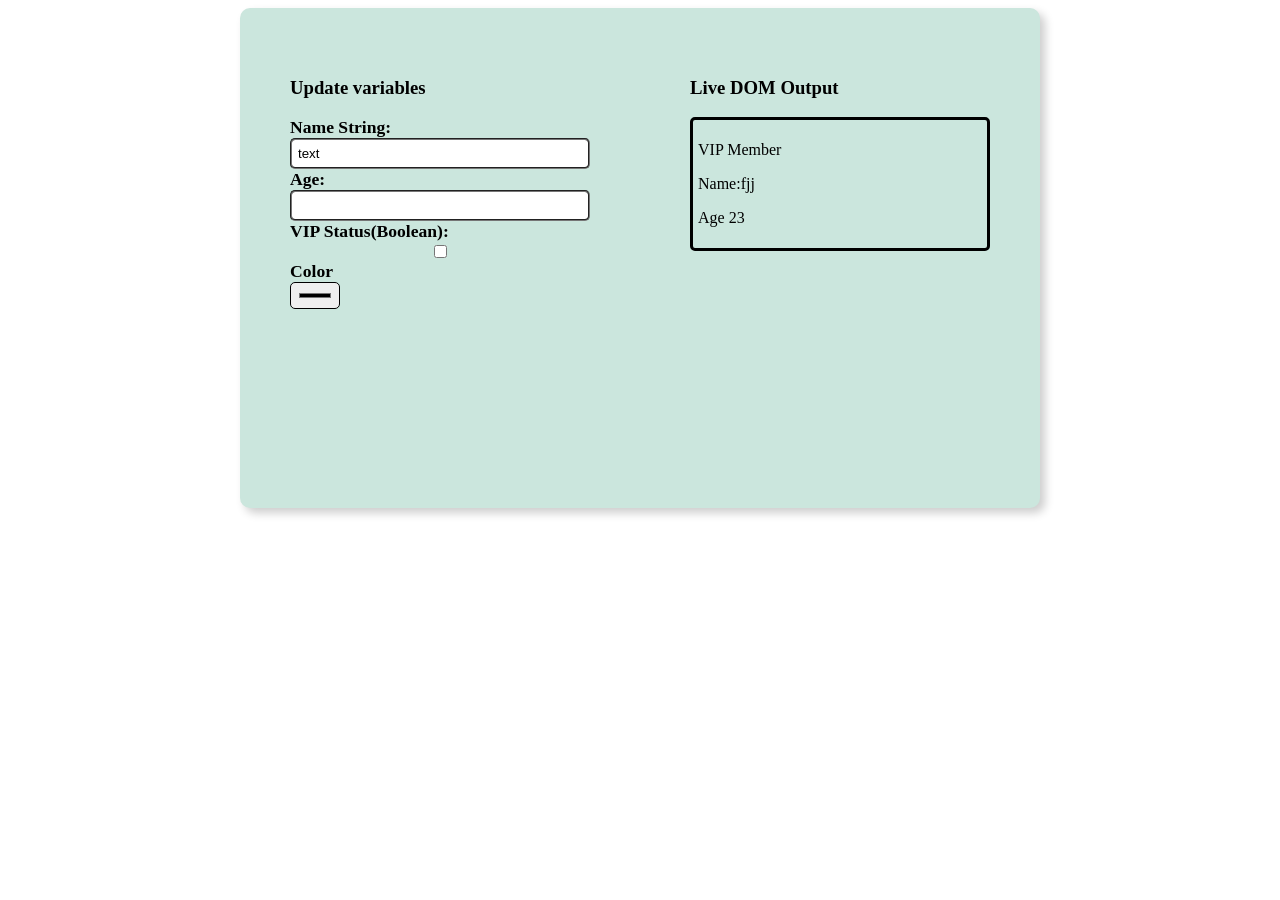
<file: index.html>
<!DOCTYPE html>
<html lang="en">
<head>
    <meta charset="UTF-8">
    <meta name="viewport" content="width=device-width, initial-scale=1.0">
    <title>Document</title>
</head>
<style>

    .herosection{
        display: flex;
        background-color: #cbe6dd;
        margin: auto;
        border-radius: 10px;
        width: 800px;
        
        height: 500px;
       box-shadow: 5px 5px 10px 0px rgba(0, 0, 0, 0.20);
    }
    
    .updatevariable{
        width: 100%;
        padding: 50px;
        display: flex;
        flex-direction: column;
        
        }
    .livedom{
        width: 100%;
        padding: 50px;
    }
    .card{
        border: solid;
        padding: 5px;
        border-radius: 5px;
    }
    label{
        font-weight: bold;
        font-size: 1.1em;        
    }
    input{
        
        padding: 6px;
        border-radius: 5px;
        border-style: groove;
    }
</style>
<body>    
    <section class="herosection">
        <section class="updatevariable">
            <h1>Update variables</h1>

            <label for="inputname">Name String:</label>
            <input type="text" value="text" id="input">

            <label for="inputage">Age:</label>
            <input type="number" value="age" id="input">

            <label>VIP Status(Boolean):</label>
            <input type="checkbox">

            <label>Color</label>
            <input type="color" value="green" >
        </section>

        <section class="livedom">
            <h1>Live DOM Output</h1>
           
            <section class="card">
                <p>VIP Member</p>
                <p>Name:fjj</p>
                <p>Age <span>23</span></p>
            </section>
        </section>
    </section>
</body>
</html>
</file>
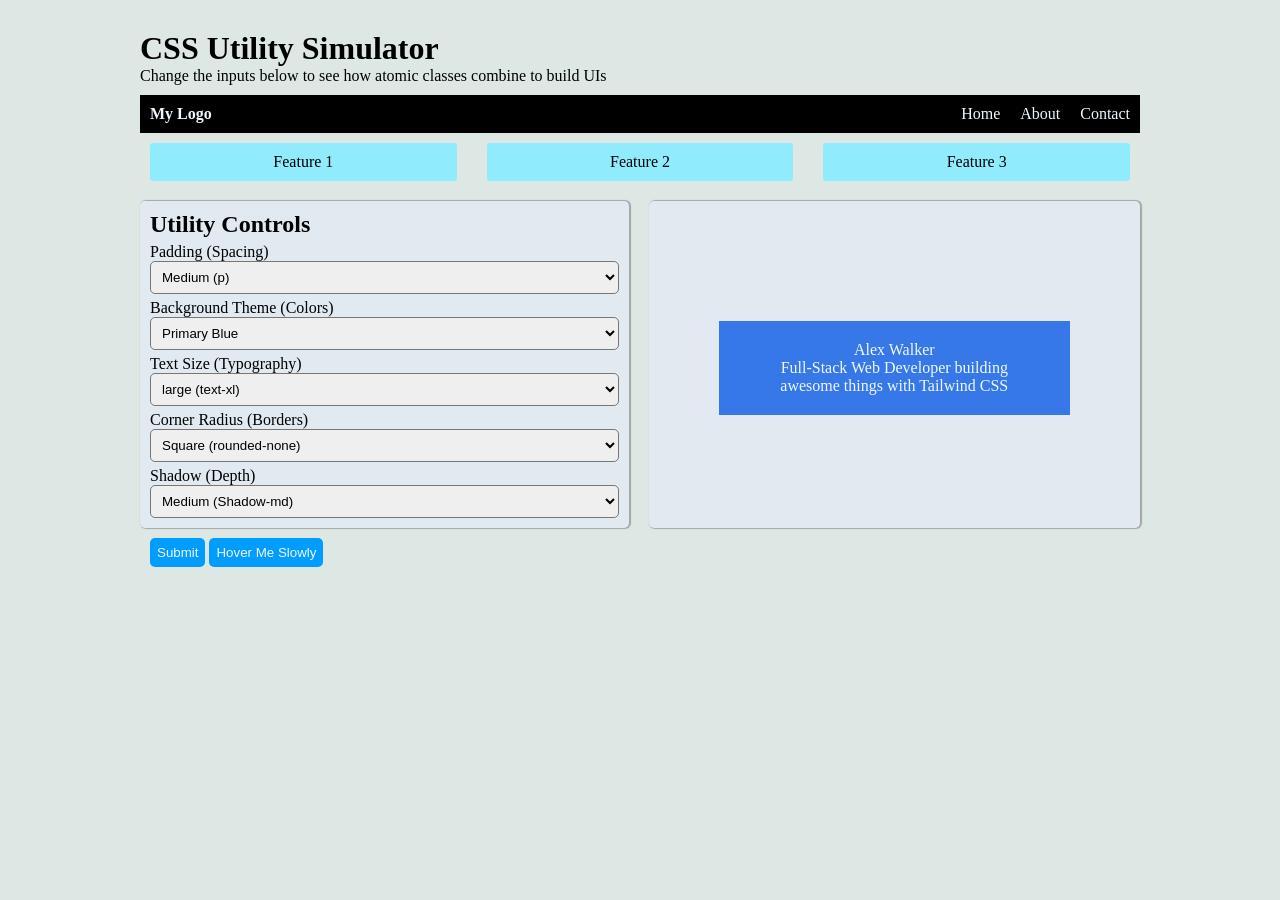
<file: Assignment.html>
<!DOCTYPE html>
<html lang="en">

<head>
    <meta charset="UTF-8">
    <meta name="viewport" content="width=device-width, initial-scale=1.0">
    <title>Document</title>
</head>
<link rel="stylesheet" href="style.css">

<body class="container">
    <header>
        <h1>CSS Utility Simulator</h1>
        <p>Change the inputs below to see how atomic classes combine to build UIs</p>
    </header>

    <!-- Navigation-->
    <nav class="nav-var">
        <span><b>My Logo</b></span>
        <span id="home">
            <a href="">Home</a>
            <a href="">About</a>
            <a href="">Contact</a>
        </span>
    </nav>

    <!-- Feature-->
    <div class="card">
        <div>Feature 1</div>
        <div>Feature 2</div>
        <div>Feature 3</div>
    </div>

    <!--  Dropdown-->
    <div class="dropdown">
        <div class="utility">

            <h2>Utility Controls</h2>

            <label>Padding (Spacing)</label>
            <select value="Medium (p)" id="drop">
                <option value="Medium">Medium (p)</option>
            </select>

            <label>Background Theme (Colors)</label>
            <select value="Primary Blue" id="drop">
                <option value="Medium">Primary Blue</option>
            </select>

            <label>Text Size (Typography)</label>
            <select value="large (text-xl)" id="drop">
                <option value="Medium">large (text-xl)</option>
            </select>

            <label>Corner Radius (Borders)</label>
            <select value="Square (rounded-none)" id="drop">
                <option value="Medium">Square (rounded-none)</option>
            </select>

            <label>Shadow (Depth)</label>
            <select value="Medium (Shadow-md)" id="drop">
                <option value="Medium">Medium (Shadow-md)</option>
            </select>
        </div>

        <div class="postcard">
            <p>Alex Walker<br>
                Full-Stack Web Developer building <br>awesome things with Tailwind CSS</p>
        </div>
    </div>

    <!--Button-->

    <footer class="but">
        <button type="button">Submit</button>
        <button type="button">Hover Me Slowly</button>
    </footer>
    <script>


let x='';
 console.log(x='');
    

        // console.log(7 == "7");
        // console.log(7 === "7");//value & datatype*
        // console.log(7 != "7");
        // console.log(7 !== "7");//*4
        // console.log(7 <= "7");

    </script>
</body>

</html>
</file>
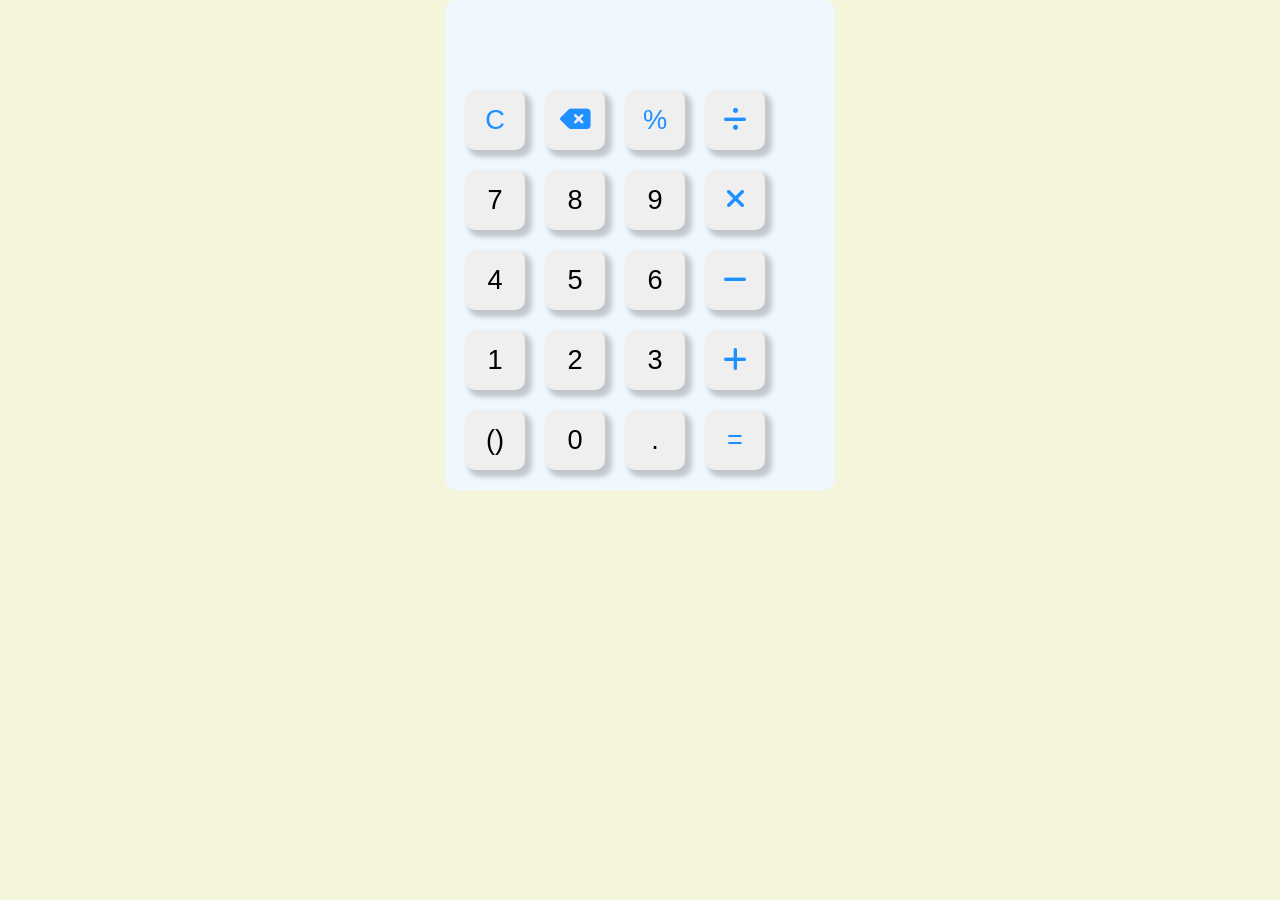
<file: Cal.html>
<!doctype html>
<html lang="en">
  <head>
    <meta charset="UTF-8" />
    <meta name="viewport" content="width=device-width, initial-scale=1.0" />
    <title>Phone Calculator</title>
    <link
      rel="stylesheet"
      href="https://cdnjs.cloudflare.com/ajax/libs/font-awesome/6.5.1/css/all.min.css"
    />
  </head>
  <style>
    *,
    *::after,
    *::before {
      margin: 0;
      padding: 0px;
      box-sizing: border-box;
    }
    body {
      background-color: beige;
      display: flex;
      height: 400px;
    }
    .calculator {
      margin: auto;
      display: flex;
      flex-direction: column;
      justify-content: center;
      align-items: center;
      background-color: aliceblue;
      padding: 20px;
      border-radius: 10px;
    }
    .calculator .display {
      width: 350px;
      height: 50px;
      border-radius: 10px;
      border: none;
      background-color: aliceblue;
      text-indent: 10px;
      font-size: 3rem;
      color: black;
    }
    .calculator .keys {
      width: 100%;
      display: grid;
      grid-template-rows: repeat(5, 60px);
      grid-template-columns: repeat(4, 60px);
      gap: 20px;
      padding-block-start: 20px;
    }
    .keys button {
      border-radius: 10px;
      font-size: 1.7rem;
      border: none;
      box-shadow: 5px 5px 5px 2px rgba(0, 0, 0, 0.2);
      transition: 0.3s;
      cursor: pointer;
      font-family: Arial, Helvetica, sans-serif;
      font-weight: 700px;
    }
    button:active {
      scale: 0.95;
    }
    .keys .actions_btns {
      color: dodgerblue;
    }
    .keys .actions_btns:last-child {
      grid-column: 4/5;
    }
  </style>
  <body>
    <div class="calculator">
      <input type="text" class="display" readonly />
      <div class="keys">
        <button class="actions_btns" onclick="clearDisplay()">C</button>
        <button class="actions_btns" onclick="deleteLast()">
          <i class="fa-solid fa-delete-left"></i>
        </button>
        <button class="actions_btns" onclick="appendToDisplay('%')">%</button>
        <button class="actions_btns" onclick="appendToDisplay('/')">
          <i class="fa-solid fa-divide"></i>
        </button>

        <button onclick="appendToDisplay('7')">7</button>
        <button onclick="appendToDisplay('8')">8</button>
        <button onclick="appendToDisplay('9')">9</button>
        <button class="actions_btns" onclick="appendToDisplay('*')">
          <i class="fa-solid fa-multiply"></i>
        </button>

        <button onclick="appendToDisplay('4')">4</button>
        <button onclick="appendToDisplay('5')">5</button>
        <button onclick="appendToDisplay('6')">6</button>
        <button class="actions_btns" onclick="appendToDisplay('-')">
          <i class="fa-solid fa-minus"></i>
        </button>

        <button onclick="appendToDisplay('1')">1</button>
        <button onclick="appendToDisplay('2')">2</button>
        <button onclick="appendToDisplay('3')">3</button>
        <button class="actions_btns" onclick="appendToDisplay('+')">
          <i class="fa-solid fa-plus"></i>
        </button>

        <button onclick="appendToDisplay('()')">()</button>
        <button onclick="appendToDisplay('0')">0</button>
        <button onclick="appendToDisplay('.')">.</button>
        <button class="actions_btns" onclick="calculate('=')">=</button>
      </div>
    </div>

    
    <script>
      const display = document.querySelector(".display");
      function appendToDisplay(inputValue) {
        display.value += inputValue;
      }
      function calculate() {
        try {
          display.value = eval(display.value);
        } catch (error) {
          display.value = "Error";
        }
      }
      function clearDisplay() {
        display.value = "";
      }
      function deleteLast() {
        display.value = display.value.slice(0, -1);
      }
    </script>
  </body>
</html>
</file>
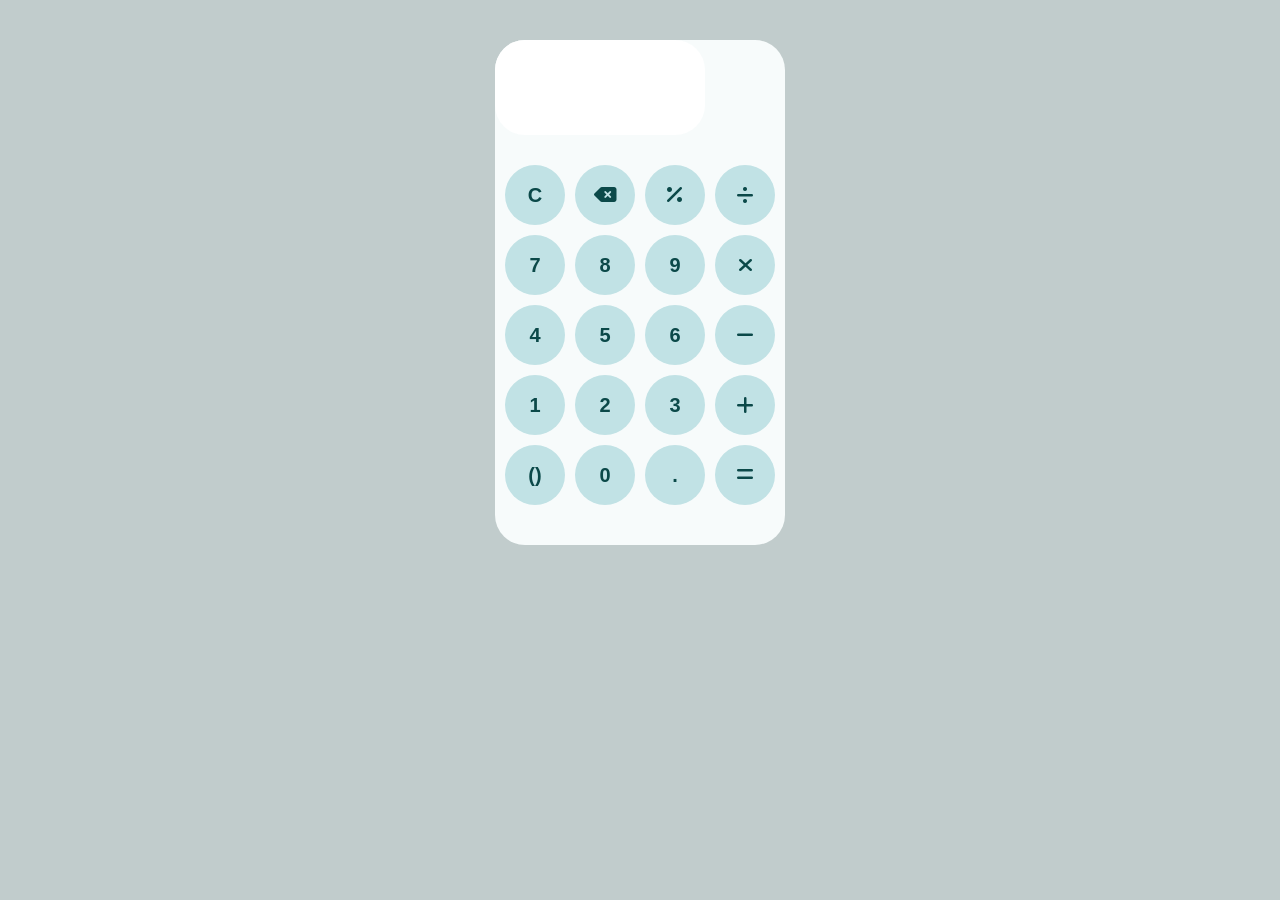
<file: Calculaer.html>
<!DOCTYPE html>
<html lang="en">
<head>
    <meta charset="UTF-8">
    <meta name="viewport" content="width=<device-width>, initial-scale=1.0">
    <title>Document</title>
    <link rel="stylesheet" href="https://cdnjs.cloudflare.com/ajax/libs/font-awesome/6.0.0/css/all.min.css">
</head>
<style>
    * {
        padding: 0;margin: 0;
        box-sizing: border-box;
    }
    body{
        background-color: rgb(193, 204, 204);
    }
    .container{
        width: 290px;
        margin: auto;
        background-color: rgb(247, 251, 251);
       margin-top: 40px;
        border-radius: 30px;
    }
    .key{   
      display: grid;
      grid-template-rows: repeat(5, 60px);
      grid-template-columns: repeat(4, 60px);
      gap: 10px;
      padding-block-start: 20px;
      padding: 30px 0px 40px 10px;
      
    }
     
     button{
        border-radius: 50%;
        border: none;
        background-color: rgb(193, 226, 229);
        font-weight: bold;
        color: rgb(11, 73, 73);
        font-size: 20px;
        
     }
     input{
        padding: 40px;
        width: 210px;
        border: none;
        border-radius: 30px;
     }
</style>
<body>
    <div class="container">
        <input type="text" id="intertext">
        <div class="key">
            <button id="clearbtn" >C</i></button>
            <button id="deletebtn"><i class="fa-solid fa-delete-left"></i></button>
            <button class="operatorbtn" data-val="%"><i class="fa-solid fa-percent"></i></button>
            <button class="operatorbtn" data-val="/"><i class="fa-solid fa-divide"></i></button>
            <button class="inputbtn">7</button>
            <button class="inputbtn">8</button>
            <button class="inputbtn">9</button>
           <button class="operatorbtn" data-val="*"><i class="fa-solid fa-xmark"></i></button>
            
            <button class="inputbtn">4</button>
            <button class="inputbtn">5</button>
            <button class="inputbtn">6</button>
           <button class="operatorbtn" data-val="-"><i class="fa-solid fa-minus"></i></button>
            <button class="inputbtn">1</button>
            <button class="inputbtn">2</button>
            <button class="inputbtn">3</button>
            <button class="operatorbtn" data-val="+"><i class="fa-solid fa-plus"></i></button>
            
             <button class="inputbtn">()</button>
            <button class="inputbtn">0</button>
            <button class="btn">.</button>
            <button id="equalbtn"><i class="fa-solid fa-equals"></i></button>

        </div>
    </div>
    
    <script>
        const display = document.getElementById("intertext");
        const inputButtons = document.querySelectorAll(".inputbtn");
        const operatorButtons = document.querySelectorAll(".operatorbtn");
        const equalBtn = document.getElementById("equalbtn");
        const deleteBtn = document.getElementById("deletebtn");
        const clearBtn = document.getElementById("clearbtn");

        let currentExpression = "";

        function updatedisplay() {
            display.value = currentExpression;
        }

        // Add Numbers and Parentheses
        inputButtons.forEach(button => {
            button.addEventListener("click", () => {
                currentExpression += button.innerText;
                updatedisplay();
            });
        });

        // Add Operators using data-val (to avoid FontAwesome text issues)
        operatorButtons.forEach(button => {
            button.addEventListener("click", () => {
                const val = button.getAttribute("data-val");
                // Avoid starting with or repeating operators
                if (currentExpression !== "" || val === "-") {
                    currentExpression += val;
                    updatedisplay();
                }
            });
        });

        // Backspace logic
        deleteBtn.addEventListener("click", () => {
            currentExpression = currentExpression.slice(0, -1);
            updatedisplay();
        });

        // Clear logic
        clearBtn.addEventListener("click", () => {
            currentExpression = "";
            updatedisplay();
        });

        // Calculation logic
        equalBtn.addEventListener("click", () => {
            try {
                // eval() processes the string expression
                if (currentExpression !== "") {
                    currentExpression = eval(currentExpression).toString();
                    updatedisplay();
                }
            } catch (error) {
                display.value = "Error";
                currentExpression = "";
            }
        });
    
    </script>
</body>
</html>
</file>
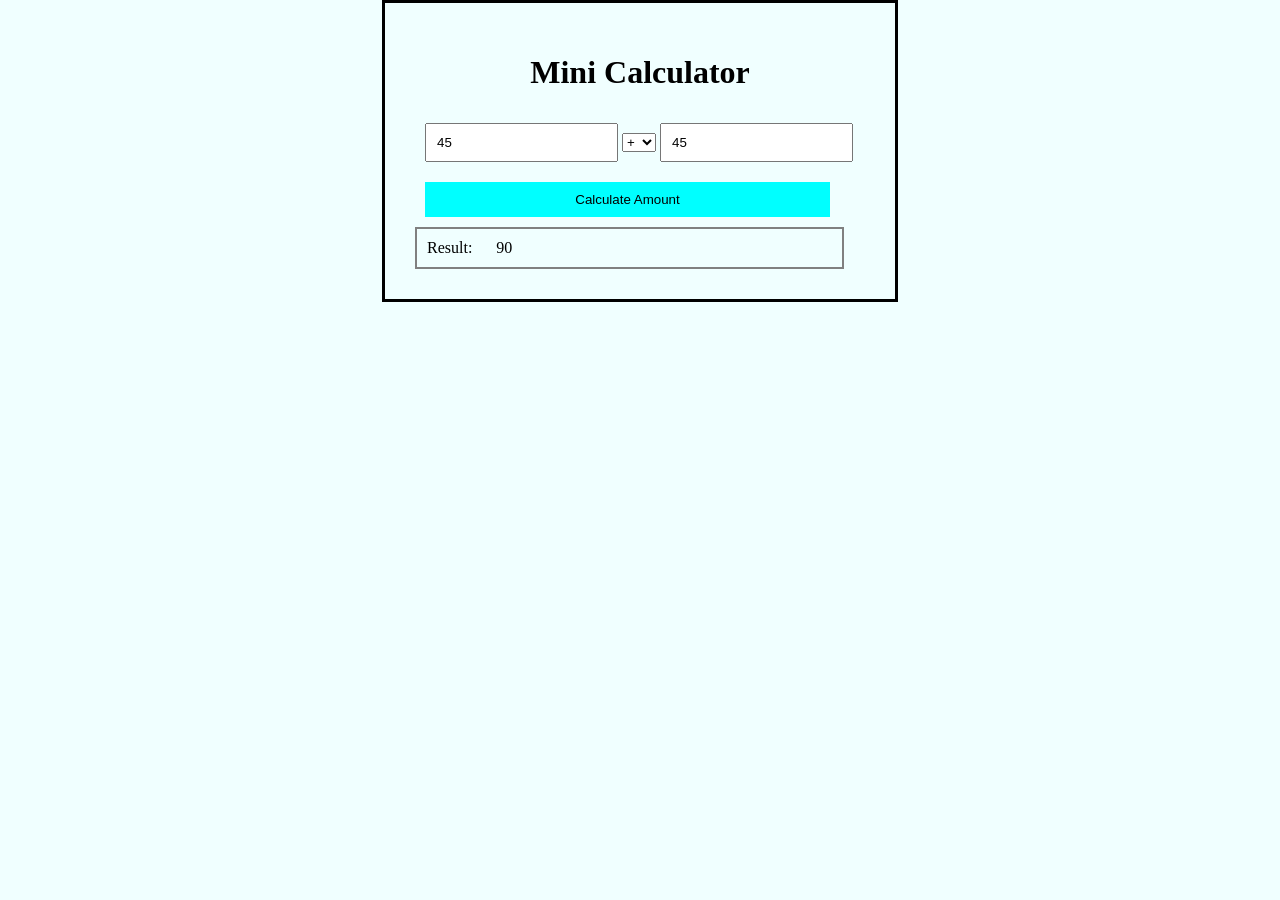
<file: Calculator.html>
<!DOCTYPE html>
<html lang="en">

<head>
    <meta charset="UTF-8">
    <meta name="viewport" content="width=device-width, initial-scale=1.0">
    <title>Calculator</title>
</head>
<style>
    .container {
        width: 450px;
        background-color: azure;
        border: solid;
        margin: auto;
        padding: 30px;
    }

    h1 {
        text-align: center;
    }

    .calculate {
        padding: 10px;
    }

    button {
        padding: 10px;
        margin: 10px;
        width: 90%;
        background-color: aqua;
        border-style: hidden;
    }

    input {
        padding: 10px;

    }

    .result-value {
        padding: 10px;
        margin: 10px;

    }

    .result {
        padding: 10px;
        width: 90%;
        border: 2px solid grey;

    }
</style>

<body class="container">
    <h1>
        Mini Calculator
    </h1>

    <div class=" calculate">
        <input type="number" id="num1">
        <select id="selector">
            <option>+</option>
            <option>-</option>
            <option>*</option>
            <option>%</option>
        </select>
        <input type="number" id="num2">
    </div>
    <div>
        <button id="calculateBtn">Calculate Amount</button>
    </div>
    <div class="result">
        <span>Result:</span>
        <span id="resultValue" class="result-value"></span>
    </div>
</body>
<script>
    const inputNum1 = document.getElementById('num1');
    const inputNum2 = document.getElementById('num2');
    const operator = document.getElementById('selector');
    const resultValue = document.getElementById('resultValue');

    function calculate() {

        const num1 = parseFloat(inputNum1.value);
        const num2 = parseFloat(inputNum2.value);
        const selector = operator.value;

            if(isNaN(num1) || isNaN(num2)){
                resultValue.textContent = "Please Enter a number"; 
                return;
            }

    let result=0;
    
        switch (selector) {
            case '+':
                result = num1 + num2;
                break;
            case '-':
                result = num1 - num2;
                break;
            case '*':
                result = num1 * num2;
                break;
            case '%':
                if (num2 === 0) {
                    resultValue.textContent = 'error';
                    return;
                }
                result = num1 / num2;
                break;
            default:
                result = 'Error';
        }

        resultValue.textContent = result;
    }
    
    calculateBtn.addEventListener('click', calculate);

    resultValue.textContent = '90';
    inputNum1.value = '45';
    inputNum2.value = '45';
    operator.value = '+';

</script>

</html>
</file>
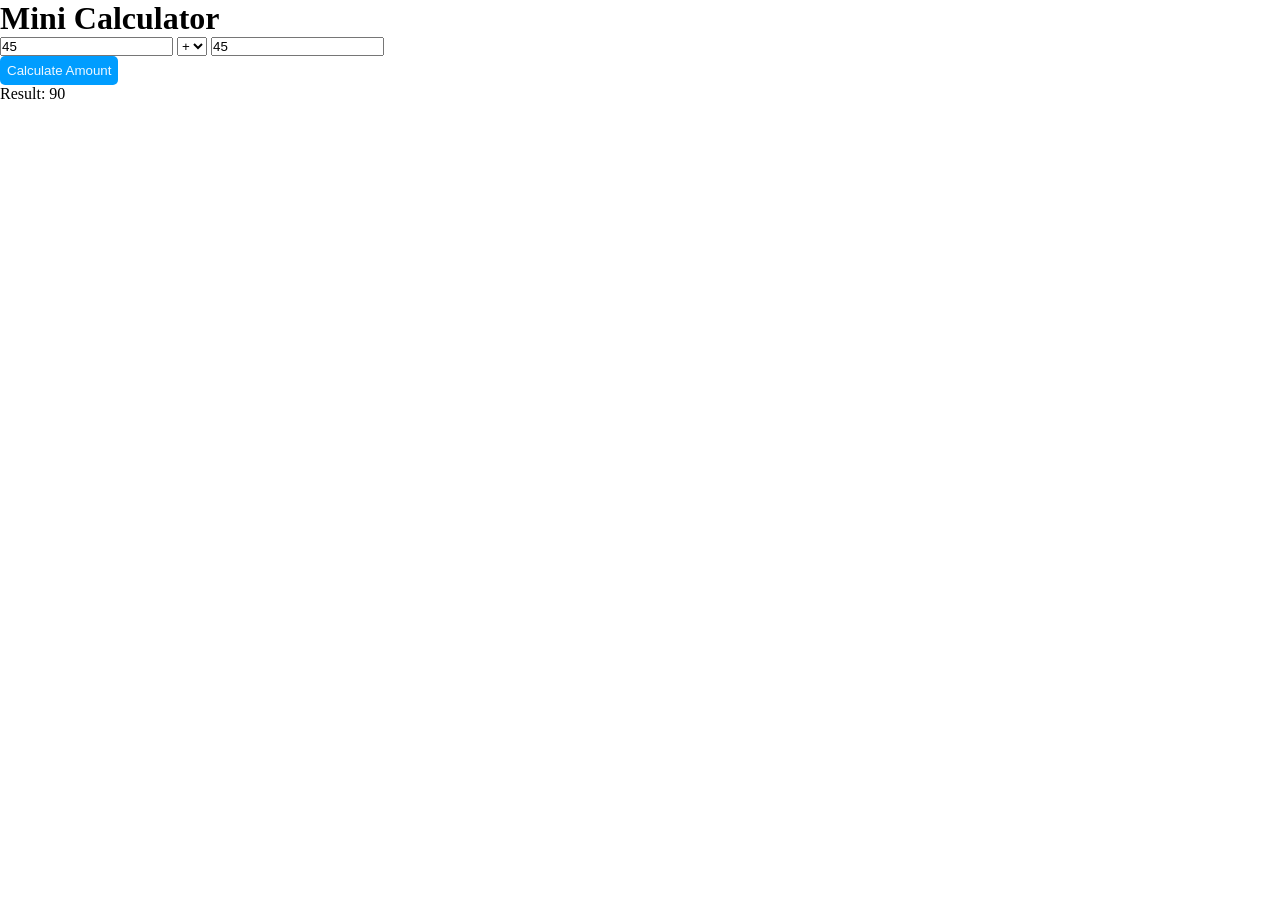
<file: CalculatorAss.html>
<!DOCTYPE html>
<html lang="en">

<head>
    <meta charset="UTF-8">
    <meta name="viewport" content="width=device-width, initial-scale=1.0">
    <title>Mini Calculator</title>
    <link rel="stylesheet" href="style.css">

</head>
<body>
    <div class="calculator-container">
        <div class="calculator-card">
            <h1 class="card-title">Mini Calculator</h1>

            <div class="inputs-container">
                <input type="number" id="num1" value="45" placeholder="ပထမဂဏန်း">

                <select id="operator">
                    <option value="+">+</option>
                    <option value="-">-</option>
                    <option value="*">*</option>
                    <option value="/">/</option>
                </select>

                <input type="number" id="num2" value="45" placeholder="ဒုတိယဂဏန်း">
            </div>

            <button id="calculateBtn" class="calculate-btn">Calculate Amount</button>

            <div class="result-container">
                <span class="result-label">Result:</span>
                <span id="resultValue" class="result-value"></span>
            </div>
        </div>

    </div>
    <script>
        // DOM elements ကို select လုပ်မယ်
        const num1Input = document.getElementById('num1');
        const num2Input = document.getElementById('num2');
        const operatorSelect = document.getElementById('operator');
        const calculateBtn = document.getElementById('calculateBtn');
        const resultValueDisplay = document.getElementById('resultValue');

        // Calculate function
        function calculate() {
            const num1 = parseFloat(num1Input.value);
            const num2 = parseFloat(num2Input.value);
            const operator = operatorSelect.value;
            let result;

            // // input checks (not present in screenshot logic but good practice for any calculator)
            // if (isNaN(num1) || isNaN(num2)) {
            //     resultValueDisplay.textContent = 'Invalid Input';
            //     resultValueDisplay.style.color = 'red';
            //     return;
            // }

            // operator control logic (generic calculator logic)
            switch (operator) {
                case '+':
                    result = num1 + num2;
                    break;
                case '-':
                    result = num1 - num2;
                    break;
                case '*':
                    result = num1 * num2;
                    break;
                case '/':
                    // Handle division by zero
                    if (num2 === 0) {
                        resultValueDisplay.textContent = 'Error';
                        resultValueDisplay.style.color = 'red';
                        return;
                    }
                    result = num1 / num2;
                    break;
                default:
                    result = 'Error';
            }

            // result format (result logic screenshot for generic calculations)
            resultValueDisplay.textContent = result;
            resultValueDisplay.style.color = 'green';
        }

        // Button click event listener
        calculateBtn.addEventListener('click', calculate);

        // (Optional) Initial values တွေနဲ့ default calculation results screenshot shown correct form
        // load initial state based on values 45, +, 45
        resultValueDisplay.textContent = '90';
        num1Input.value = '45';
        num2Input.value = '45';
        operatorSelect.value = '+';
    </script>
</body>

</html>
</file>
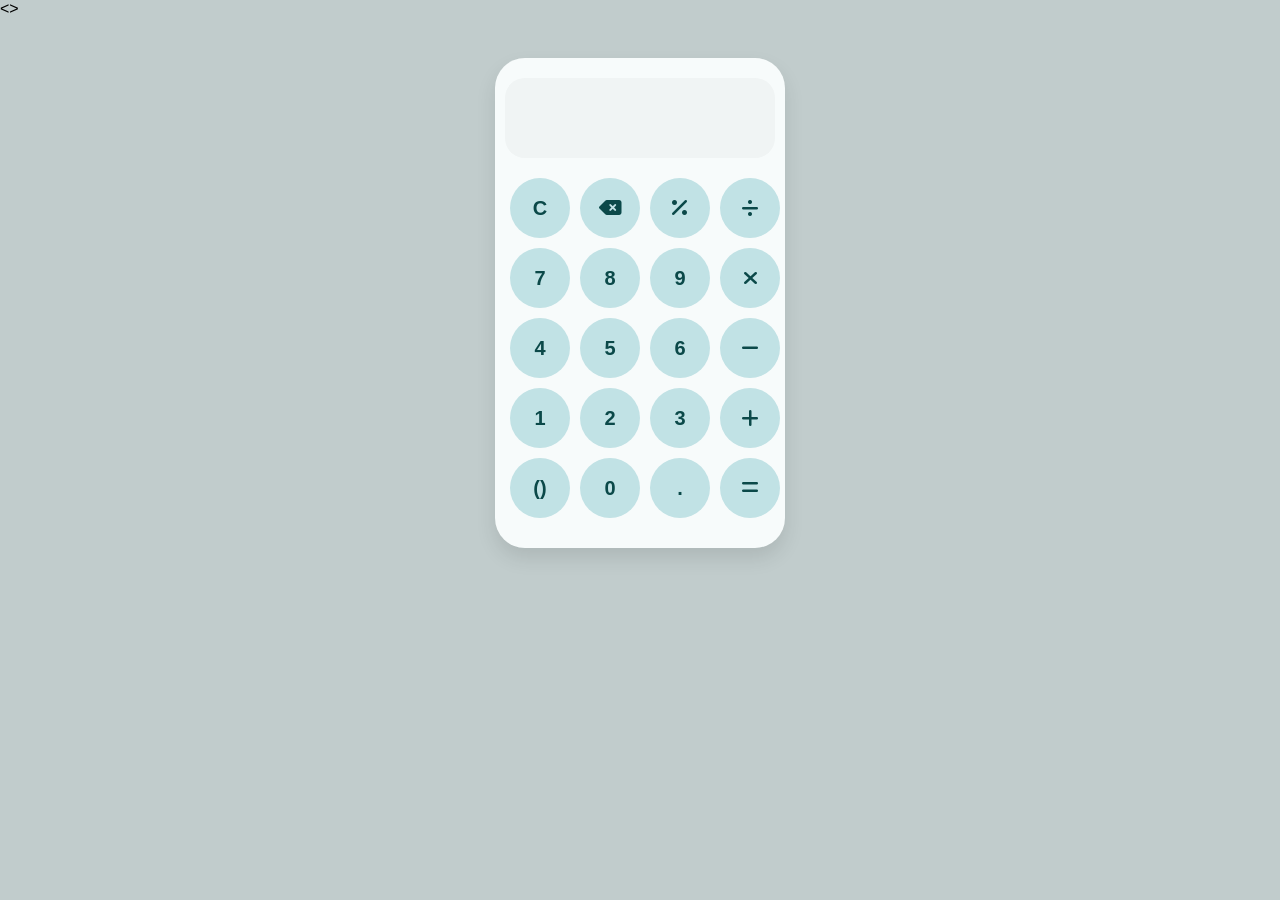
<file: phonecalculator.html>
<!DOCTYPE html>
<html lang="en">
<head>
    <meta charset="UTF-8">
    <meta name="viewport" content="width=device-width, initial-scale=1.0">
    <title>Calculator</title>
     <link rel="stylesheet" href="https://cdnjs.cloudflare.com/ajax/libs/font-awesome/6.0.0/css/all.min.css">

    <style>
        * {
            padding: 0;
            margin: 0;
            box-sizing: border-box;
        }
        body {
            background-color: rgb(193, 204, 204);
            font-family: Arial, sans-serif;
        }
        .container {
            width: 290px;
            margin: auto;
            background-color: rgb(247, 251, 251);
            margin-top: 40px;
            border-radius: 30px;
            padding: 20px 10px;
            box-shadow: 0px 10px 20px rgba(0,0,0,0.1);
        }
        .key {   
            display: grid;
            grid-template-rows: repeat(5, 60px);
            grid-template-columns: repeat(4, 60px);
            gap: 10px;
            padding: 20px 0px 10px 5px;
        }
         
        button {
            border-radius: 50%;
            border: none;
            background-color: rgb(193, 226, 229);
            font-weight: bold;
            color: rgb(11, 73, 73);
            font-size: 20px;
            cursor: pointer;
            transition: opacity 0.1s ease;
        }
        button:active {
            opacity: 0.7;
        }
        input {
            padding: 20px;
            width: 100%;
            height: 80px;
            border: none;
            border-radius: 20px;
            background-color: #f0f4f4;
            font-size: 28px;
            text-align: right;
            color: rgb(11, 73, 73);
        }
        input:focus {
            outline: none;
        }
    </style>
</head>
<>
    <div class="container">
        <input type="text" id="intertext" readonly>
        <div class="key">
            <button id="clearbtn">C</button>
            <button id="deletebtn"><i class="fa-solid fa-delete-left"></i></button>
            <button class="operatorbtn" data-val="%"><i class="fa-solid fa-percent"></i></button>
            <button class="operatorbtn" data-val="/"><i class="fa-solid fa-divide"></i></button>
            
            <button class="inputbtn">7</button>
            <button class="inputbtn">8</button>
            <button class="inputbtn">9</button>
            <button class="operatorbtn" data-val="*"><i class="fa-solid fa-xmark"></i></button>
            
            <button class="inputbtn">4</button>
            <button class="inputbtn">5</button>
            <button class="inputbtn">6</button>
            <button class="operatorbtn" data-val="-"><i class="fa-solid fa-minus"></i></button>
            
            <button class="inputbtn">1</button>
            <button class="inputbtn">2</button>
            <button class="inputbtn">3</button>
            <button class="operatorbtn" data-val="+"><i class="fa-solid fa-plus"></i></button>
            
            <button class="inputbtn">()</button>
            <button class="inputbtn">0</button>
            <button class="inputbtn">.</button>
            <button id="equalbtn"><i class="fa-solid fa-equals"></i></button>
        </div>
    </div>
    <script>
    const display = document.getElementById("intertext");
const inputButtons = document.querySelectorAll(".inputbtn");
const operatorButtons = document.querySelectorAll(".operatorbtn");
const equalBtn = document.getElementById("equalbtn");
const deleteBtn = document.getElementById("deletebtn");
const clearBtn = document.getElementById("clearbtn");

let currentExpression = "";
// Remainder symbol removed from normal arithmetic operations array
const operators = ["+", "-", "*", "/"]; 

function updatedisplay() {
    display.value = currentExpression;
}

// Handle numbers, decimals, and brackets
inputButtons.forEach(button => {
    button.addEventListener("click", () => {
        let textToAppend = button.innerText;
        const lastChar = currentExpression.slice(-1);

        if (textToAppend === "()") {
            const openCount = (currentExpression.match(/\(/g) || []).length;
            const closeCount = (currentExpression.match(/\)/g) || []).length;

            if (currentExpression === "" || operators.includes(lastChar) || lastChar === "%" || lastChar === "(") {
                textToAppend = "(";
            } else if (openCount > closeCount) {
                textToAppend = ")";
            } else {
                textToAppend = "*(";
            }
        } 
        else if (textToAppend === ".") {
            if (lastChar === "." || currentExpression === "") return;
            
            const parts = currentExpression.split(/[\+\-\*\/%]/);
            const currentNumberBlock = parts[parts.length - 1];
            if (currentNumberBlock.includes(".")) return;
        }

        currentExpression += textToAppend;
        updatedisplay();
    });
});

// Handle mathematical operators with duplicate safety checks
operatorButtons.forEach(button => {
    button.addEventListener("click", () => {
        const val = button.getAttribute("data-val");
        const lastChar = currentExpression.slice(-1);

        // Prevent operator duplication next to each other
        if (operators.includes(lastChar) || lastChar === "%") {
            return; 
        }

        if (currentExpression !== "" || val === "-") {
            currentExpression += val;
            updatedisplay();
        }
    });
});

// Single character deletion
deleteBtn.addEventListener("click", () => {
    currentExpression = currentExpression.slice(0, -1);
    updatedisplay();
});

// Clear everything
clearBtn.addEventListener("click", () => {
    currentExpression = "";
    updatedisplay();
});

// The Percentage Calculation Engine 
equalBtn.addEventListener("click", () => {
    try {
        if (currentExpression !== "") {
            const lastChar = currentExpression.slice(-1);
            if (operators.includes(lastChar)) return;

            // PERCENT FUNCTION REGEX:
            // This captures integer or decimal numbers immediately followed by "%"
            // Example: converts "25%" into "(25/100)" before eval running
            let formattedExpression = currentExpression.replace(/(\d+(\.\d+)?)%/g, "($1/100)");

            // Run math calculation string safely
            let result = eval(formattedExpression);
            
            // Fix JavaScript floating point decimal bugs
            if (result % 1 !== 0) {
                result = parseFloat(result.toFixed(8));
            }

            currentExpression = result.toString();
            updatedisplay();
        }
    } catch (error) {
        display.value = "Error";
        currentExpression = "";
    }
});
</script>
</body>
</html>
</file>
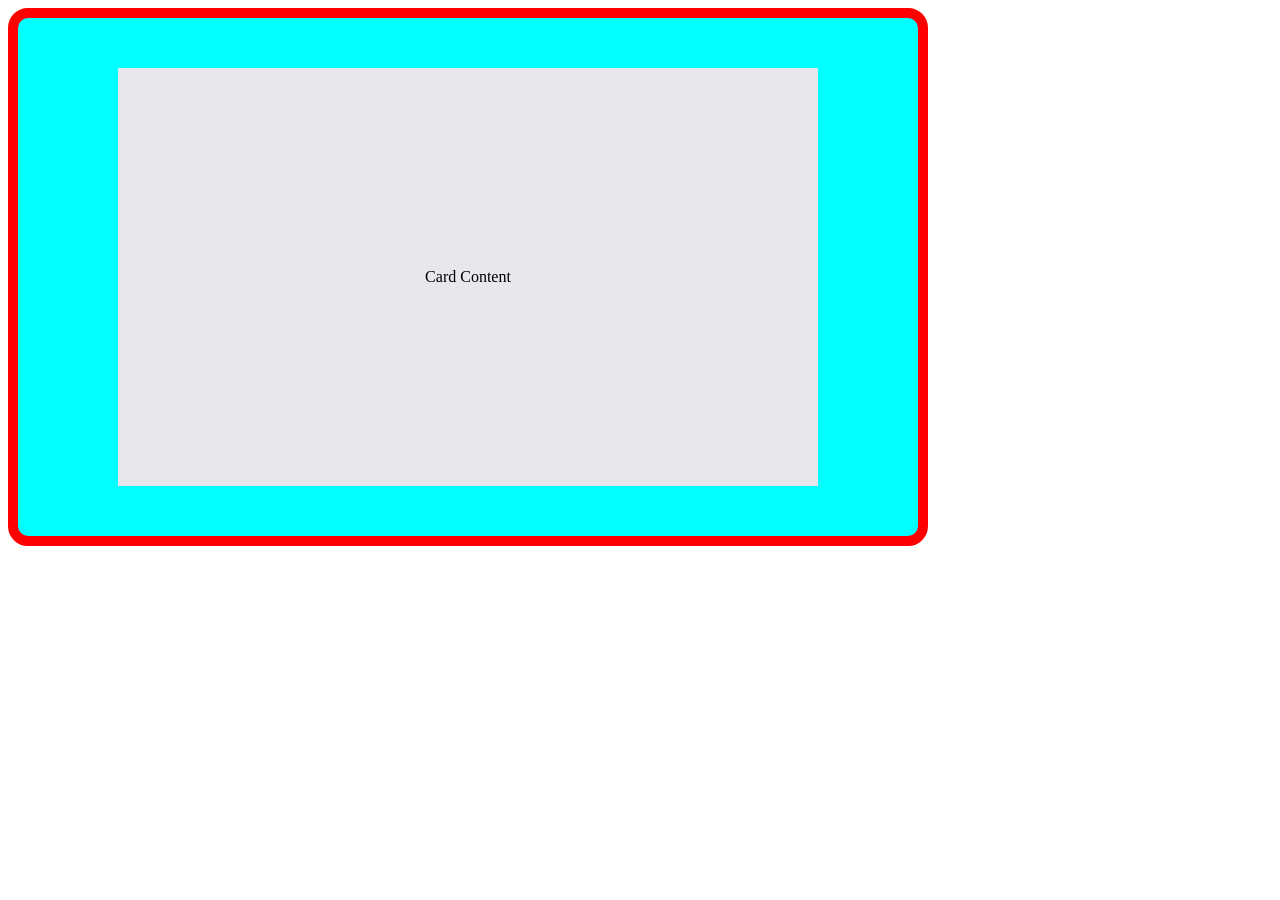
<file: pm.html>
<!DOCTYPE html>
<html lang="en">
<head>
    <meta charset="UTF-8">
    <meta name="viewport" content="width=device-width, initial-scale=1.0">
    <title>Document</title>
</head>
<style>
/* p{     
     background-color: aquamarine;
     width: 400px;
     height: 200px;
    text-align: center;
    margin-top: 50px;
    margin:auto;
    border: 20px solid rgb(15, 15, 240);
    
    }
 #bor{
        padding: 100px;
        background-color: aqua;
        width: 500px;
        border:10px solid red;
    } */
p{
    width: 500px;
    background-color: rgb(230, 232, 235);
    text-align: center;
    padding: 200px 100px;
    margin: auto;
}
#bor{
    width: 700px;
    padding: 50px 100px;
    background-color: aqua;
    border: 10px solid red;
    border-radius: 20px;
}
</style>
<body>
    <div id="bor">
        <p>Card Content</p>
     </div>
    
</body>
</html>
</file>
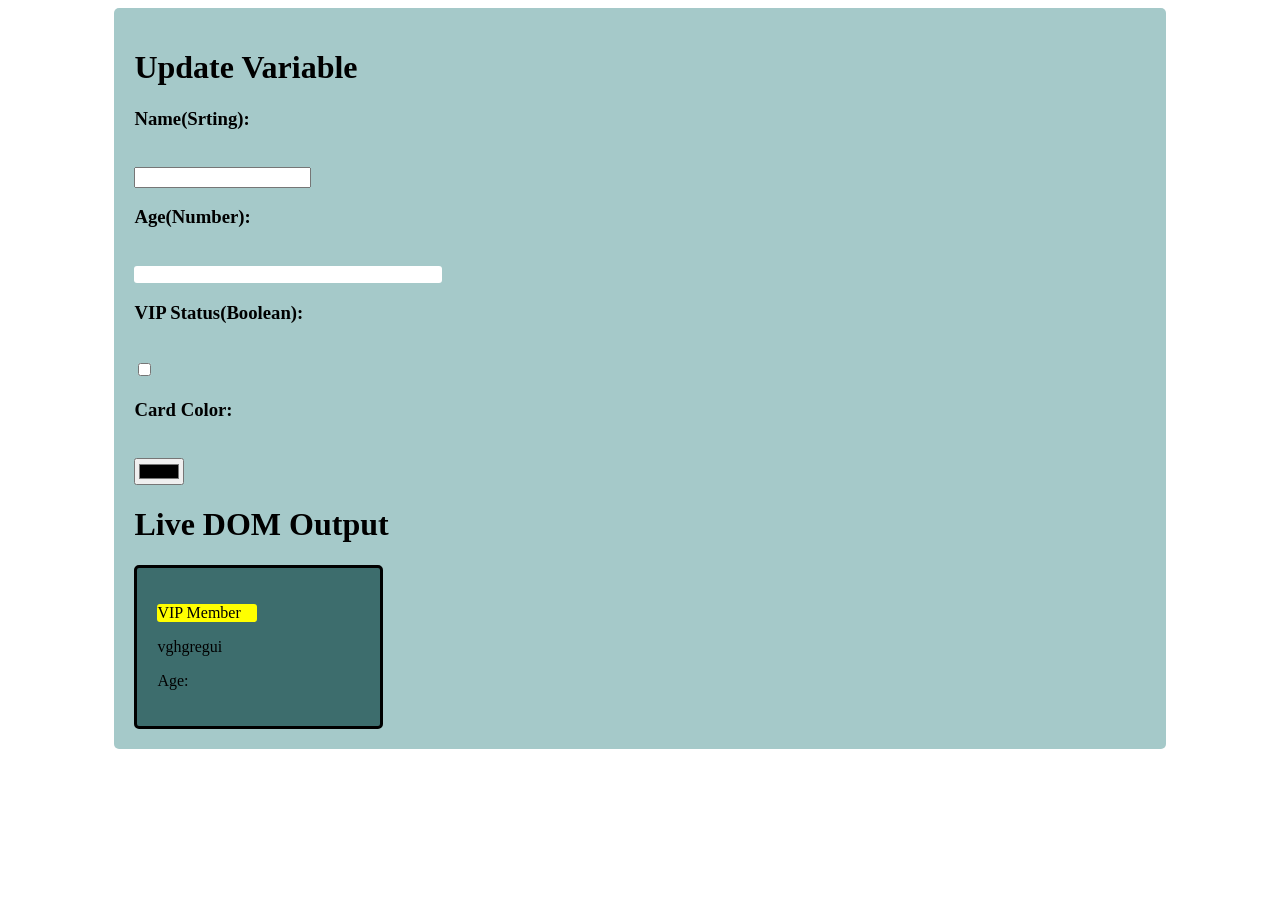
<file: sample.html>
<!DOCTYPE html>
<html lang="en">
<head>
    <meta charset="UTF-8">
    <meta name="viewport" content="width=device-width, initial-scale=1.0">
    <title>Document</title>
    <style>
       
#continer{
width:80%;
height: auto;
background-color: rgb(165, 201, 201);
border-radius: 5px;
margin: auto;
padding: 20px;
}
#output{
    width: 20%;
    background-color: rgb(61, 109, 109);
    border-radius: 5px;
    border: solid;
    padding: 20px;
}
#num{
    width: 30%;
    border-style:hidden;
    border-radius:3px ;
}
    </style>
</head>
<body>
    <div id="continer">
        <h1>Update Variable</h1>

      <p><h3>Name(Srting):</h3><br><input type="text" id="text"><br></p>
      <p><h3>Age(Number):</h3><br><input type="number" id="num"><br></p>
       <p><h3>VIP Status(Boolean):</h3><br><input type="checkbox"><br></p> 
       <p><h3> Card Color:</h3><br><input type="color"></p>
    
    <div>
        <h1>Live DOM Output</h1>
        <div id="output">
            <p style="background-color: yellow; border-radius: 3px;width: 100px;">VIP Member</p>
        <p>vghgregui</p>
        <p>Age:</p>
        </div>
        </div>
    </div>
    
</body>
</html>
</file>
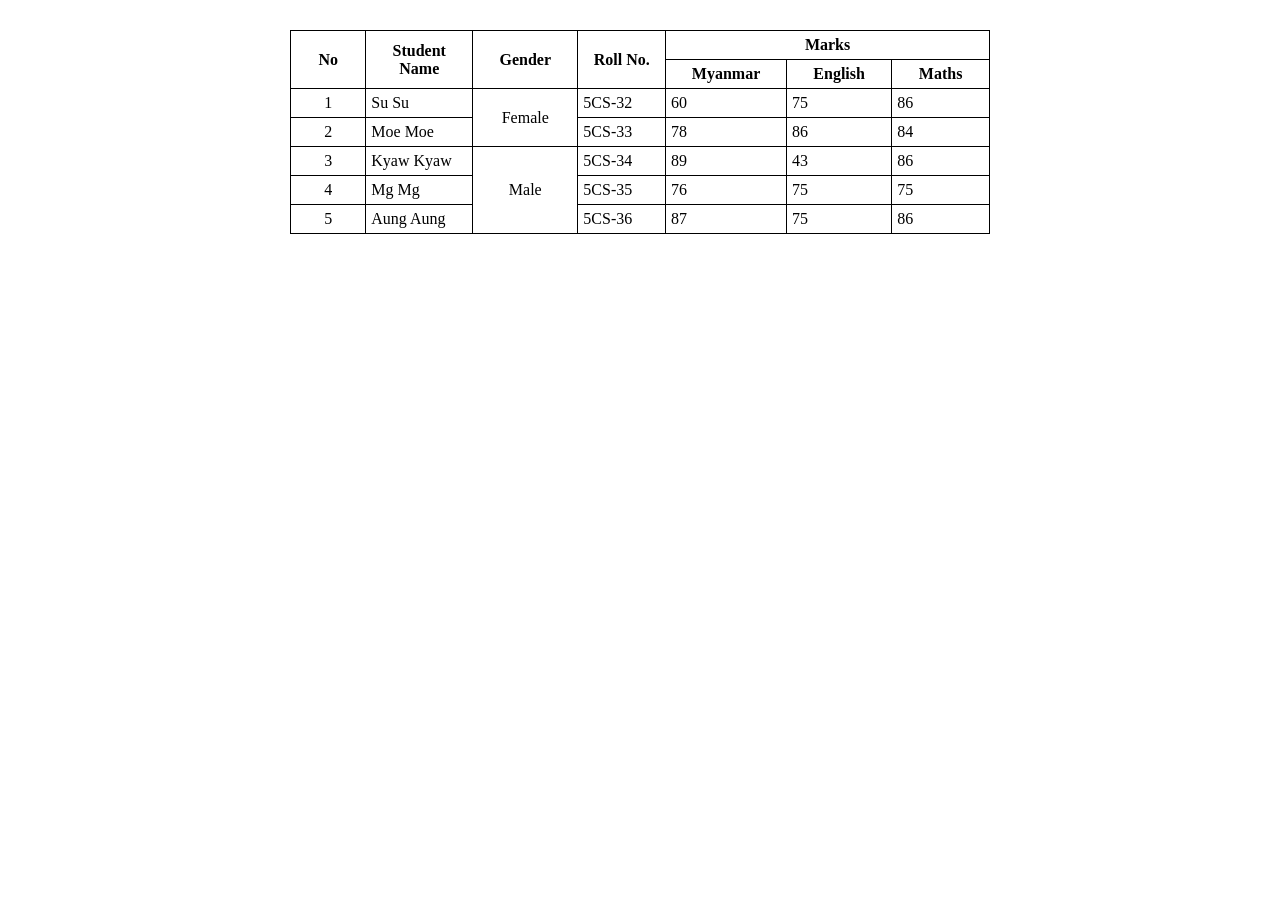
<file: table.html>
<!DOCTYPE html>
<html lang="en">
<head>    
    <meta charset="UTF-8">
    <link rel="icon" type="image/jpg" href="p7.jpg" />
    <meta name="viewport" content="width=device-width, initial-scale=1.0">
    <title>Document</title>
    
    <style>
      *{
        margin: 0;
        padding: 0;
        box-sizing: border-box;
      }
      table , th , td {
            border : 1px solid black;
            border-collapse: collapse;
            padding: 5px;
            width: 700px;
            margin: auto;
            margin-top: 30px;
        }
        #gender{
            text-align: center;
        }

        
    </style>
</head>
<body>    
  <table>
    
    <tr>
      <th rowspan="2">No</th>
      <th rowspan="2">Student Name</th>
      <th rowspan="2">Gender</th>
      <th rowspan="2">Roll No.</th>
      <th colspan="3">Marks</th>
    </tr>

    <tr>
      <th>Myanmar</th>
      <th>English</th>
      <th>Maths</th>  
    </tr>

    <tr>
      <td id="gender">1</td>
      <td>Su Su</td>
      <td rowspan="2" id="gender">Female</td>
      <td>5CS-32</td>
      <td>60</td>
      <td>75</td>
      <td>86</td>
    </tr>

    <tr>
      <td id="gender">2</td>
      <td>Moe Moe</td>
      <td>5CS-33</td>
      <td>78</td>
      <td>86</td>
      <td>84</td>
    </tr>

    <tr>
      <td id="gender">3</td>
      <td>Kyaw Kyaw</td>
      <td rowspan="3" id="gender">Male</td>
      <td>5CS-34</td>
      <td>89</td>
      <td>43</td>
      <td>86</td>
    </tr>

    <tr>
      <td id="gender">4</td>
      <td>Mg Mg</td>
      <td>5CS-35</td>
      <td>76</td>
      <td>75</td>
      <td>75</td>
    </tr>

    <tr>
      <td id="gender">5</td>
      <td>Aung Aung</td>

      <td>5CS-36</td>
      <td>87</td>
      <td>75</td>
      <td>86</td>
    </tr>
 
  </table> 
</body>
</html>
</file>
<file: style.css>
* {
     padding: 0;
     margin: 0;
     box-sizing: border-box;
 }

 .container {
     max-width: 1000px;
     background-color: rgb(221, 232, 229);
     margin: auto;
     margin-top: 20px;

 }

 header {
     padding: 10px 0px 10px 0px;
 }

 .nav-var {
     background-color: black;
     padding: 10px;
     color: aliceblue;
 }

 #home {
     display: flex;
     float: right;
 }

 a {
     padding-left: 20px;
     text-decoration: none;
     color: aliceblue;
 }

 .card {
     display: grid;
     grid-template-columns: auto auto auto;
     background-color: rgb(221, 232, 229);
     padding: 10px;
     gap: 30px;
 }

 .card div {
     background-color: rgb(144, 235, 253);
     padding: 10px;
     text-align: center;
     border-radius: 3px;
 }

 .dropdown {
     display: flex;
     flex-direction: row;
 }

 .utility {
     background-color: rgb(225, 234, 241);
     display: flex;
     flex-direction: column;
     margin-top: 10px;
     width: 500px;
     padding: 10px;
     box-shadow: 1px 0px 1px 1px rgb(167, 165, 165);
     border-radius: 5px;
 }

 label {
     padding-top: 5px;
 }

 #drop {
     padding: 7px;
     border-radius: 5px;
 }

 div .postcard {
     width: 500px;
     background-color: rgb(225, 234, 241);
     text-align: center;
     padding: 120px 70px 95px 70px;
     margin-top: 10px;
     margin-left: 20px;
     border-radius: 5px;
     box-shadow: 1px 0px 1px 1px rgb(167, 165, 165);
     color: aliceblue;
 }


 .postcard p {
     padding: 20px 5px 20px 5px;
     background-color: rgb(55, 120, 232);
 }

 .but {
     padding: 10px;
 }

 button {
     padding: 7px;
     background-color: rgb(0, 157, 255);
     color: aliceblue;
     border-style: hidden;
     border-radius: 5px;
 }
</file>
